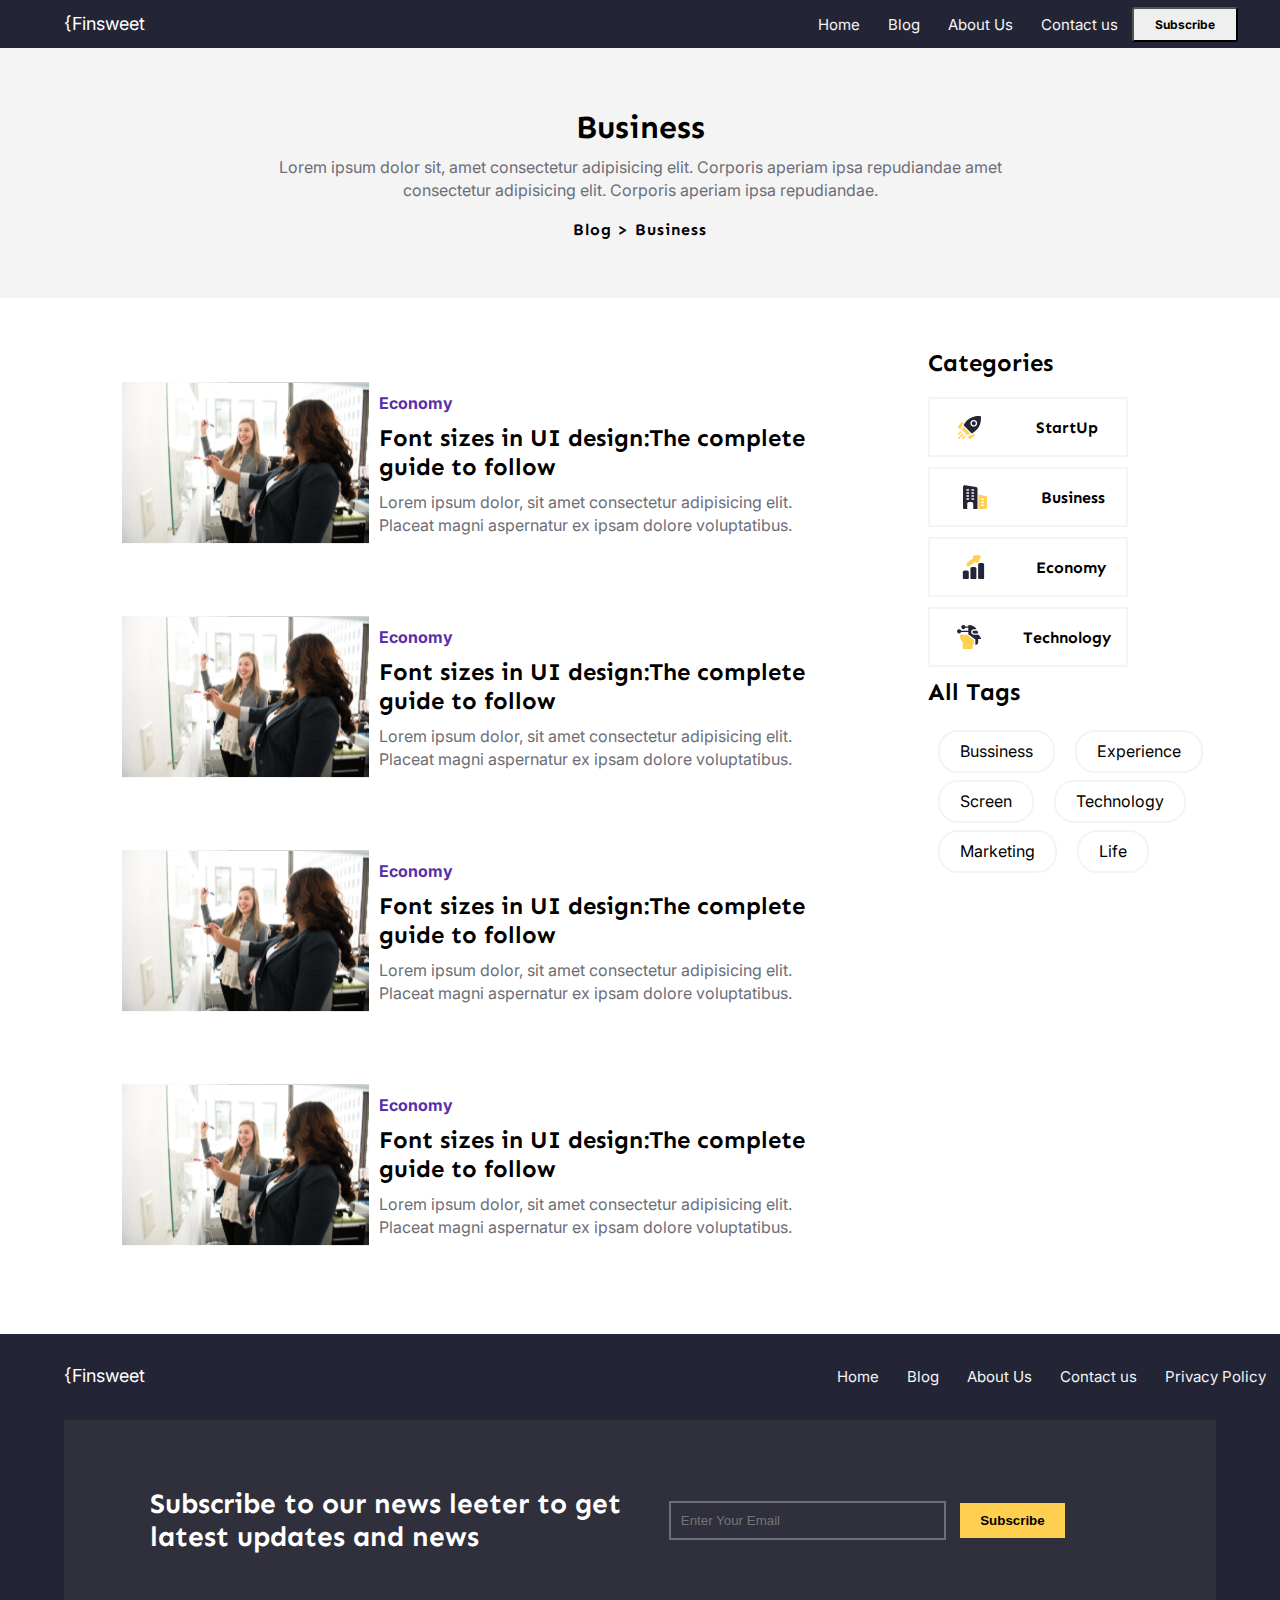
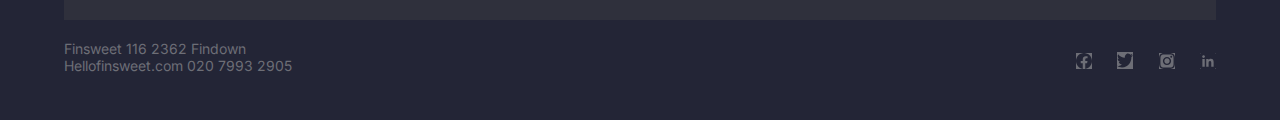
<file: category.html>
<!DOCTYPE html>
<html lang="en">

<head>
    <meta charset="UTF-8">
    <meta name="viewport" content="width=device-width, initial-scale=1.0">
    <link rel="stylesheet" href="CSS/utilise.css">
    <link rel="stylesheet" href="CSS/style.css">
    <link rel="stylesheet" href="CSS/category.css">
    <link rel="stylesheet" href="https://fonts.googleapis.com/css?family=Sen|Inter">
    <title> &lcub;Finsweet</title>
</head>

<body>
    <nav class="navbar">
        <div class="left font1 fcolor-white">
            <div class="bloglogo"><span>&lcub;Finsweet</span></div>
        </div>
        <div class="right font2 ">
            <ul>
                <li><a href="index.html" target="_blank">Home</a></li>
                <li><a href="blog.html" target="_blank">Blog</a></li>
                <li><a href="about_us.html" target="_blank">About Us</a></li>
                <li><a href="contact.html" target="_blank">Contact us</a></li>
            </ul>
            <form action="#" method="post">
                <input type="button" value="Subscribe">
            </form>
        </div>
    </nav>
    <div class="head head-color">
        <div class="content head-para">
            <h1>Business</h1>
            <p>Lorem ipsum dolor sit, amet consectetur adipisicing elit. Corporis aperiam ipsa repudiandae amet
                consectetur adipisicing elit. Corporis aperiam ipsa repudiandae. </p>
            <span>Blog > Business</span>
        </div>
    </div>
    <div class="content">
        <div class="all-posts">
            <div class="posts">
                <div class="post-content">
                    <div class="post-image">
                        <img src="assets/Client-First - IMAGES/two-women-in-front-of-dry-erase-board-1181533-1.svg"
                            alt="">
                    </div>
                    <div class="post-info head-para">
                        <span>Economy</span>
                        <a href="#" target="_blank">
                            <h2>Font sizes in UI design:The complete guide to follow</h2>
                        </a>
                        <p>Lorem ipsum dolor, sit amet consectetur adipisicing elit. Placeat magni aspernatur ex ipsam
                            dolore voluptatibus.</p>
                    </div>
                </div>
            </div>
            <div class="posts">
                <div class="post-content">
                    <div class="post-image">
                        <img src="assets/Client-First - IMAGES/two-women-in-front-of-dry-erase-board-1181533-1.svg"
                            alt="">
                    </div>
                    <div class="post-info head-para">
                        <span>Economy</span>
                        <a href="#" target="_blank">
                            <h2>Font sizes in UI design:The complete guide to follow</h2>
                        </a>
                        <p>Lorem ipsum dolor, sit amet consectetur adipisicing elit. Placeat magni aspernatur ex ipsam
                            dolore voluptatibus.</p>
                    </div>
                </div>
            </div>
            <div class="posts">
                <div class="post-content">
                    <div class="post-image">
                        <img src="assets/Client-First - IMAGES/two-women-in-front-of-dry-erase-board-1181533-1.svg"
                            alt="">

                    </div>
                    <div class="post-info head-para">
                        <span>Economy</span>
                        <a href="#" target="_blank">
                            <h2>Font sizes in UI design:The complete guide to follow</h2>
                        </a>
                        <p>Lorem ipsum dolor, sit amet consectetur adipisicing elit. Placeat magni aspernatur ex ipsam
                            dolore voluptatibus.</p>
                    </div>
                </div>
            </div>
            <div class="posts">
                <div class="post-content">
                    <div class="post-image">
                        <img src="assets/Client-First - IMAGES/two-women-in-front-of-dry-erase-board-1181533-1.svg"
                            alt="">
                    </div>
                    <div class="post-info head-para">
                        <span>Economy</span>
                        <a href="#" target="_blank">
                            <h2>Font sizes in UI design:The complete guide to follow</h2>
                        </a>
                        <p>Lorem ipsum dolor, sit amet consectetur adipisicing elit. Placeat magni aspernatur ex ipsam
                            dolore voluptatibus.</p>
                    </div>
                </div>
            </div>

        </div>
        <div class="category-and-tags">
            <div class="category">
                <h2>Categories</h2>
                <div class="ca">
                    <img src="assets/Client-First - icons/Icon (2).svg" alt="startup logo">
                    <a href="">StartUp</a>
                </div>
                <div class="ca">
                    <img src="assets/Client-First - icons/Icon-1.svg" alt="bussiness logo">
                    <a href="">Business</a>
                </div>
                <div class="ca">
                    <img src="assets/Client-First - icons/icon.svg" alt="Economy logo">
                    <a href="">Economy</a>
                </div>
                <div class="ca">
                    <img src="assets/Client-First - icons/business-and-trade 1.svg" alt="Technology logo">
                    <a href="">Technology</a>
                </div>
            </div>
            <div class="tags">
                <h2>All Tags</h2>
                <div class="row">
                    <div class=" tag tag1">
                        <a href="#"><span>Bussiness</span></a>
                    </div>
                    <div class=" tag tag2">
                        <a href="#"> <span>Experience</span></a>
                    </div>
                </div>
                <div class="row">
                    <div class=" tag tag3">
                        <a href="#"> <span>Screen</span></a>
                    </div>
                    <div class=" tag tag4">
                        <a href="#"> <span>Technology</span></a>
                    </div>
                </div>
                <div class=" row">
                    <div class=" tag tag4">
                        <a href="#"> <span>Marketing</span></a>
                    </div>
                    <div class="tag tag3">
                        <a href="#"> <span>Life</span></a>
                    </div>
                </div>
            </div>
        </div>
    </div>
    <div class="footer">
        <nav class="navbar">
            <div class="left font1 fcolor-white">
                <div class="bloglogo"><span>&lcub;Finsweet</span></div>
            </div>
            <div class="right font2 ">
                <ul>
                    <li><a href="index.html">Home</a></li>
                    <li><a href="blog.html">Blog</a></li>
                    <li><a href="about_us.html">About Us</a></li>
                    <li><a href="contact.html">Contact us</a></li>
                    <li><a href="privacy_policy.html">Privacy Policy</a></li>
                </ul>
            </div>
        </nav>
        <div class="footer-content">
            <div class="b-content">
                <h1>Subscribe to our news leeter to get latest updates and news</h1>
            </div>
            <div class="subscribe">
                <form action="#">
                    <input type="text" name="Email" placeholder="Enter Your Email">
                    <button>Subscribe</button>
                </form>
            </div>
        </div>
        <div class="basic-info">
            <div class="info">
                <p>Finsweet 116 2362 Findown</p>
                <p>Hellofinsweet.com 020 7993 2905</p>
            </div>
            <div class="s-logo">
                <a href="#"><img src="assets/Client-First - icons/Negative.svg" alt="facebook-icon"></a>
                <a href="#"><img src="assets/Client-First - icons/Negative (4).svg" alt="twitter-icon"></a>
                <a href="#"><img src="assets/Client-First - icons/Negative (2).svg" alt="instagram-icon"></a>
                <a href="#"><img src="assets/Client-First - icons/Negative (3).svg" alt="linkdln-icon"></a>
            </div>
        </div>
    </div>
</body>

</html>
</file>
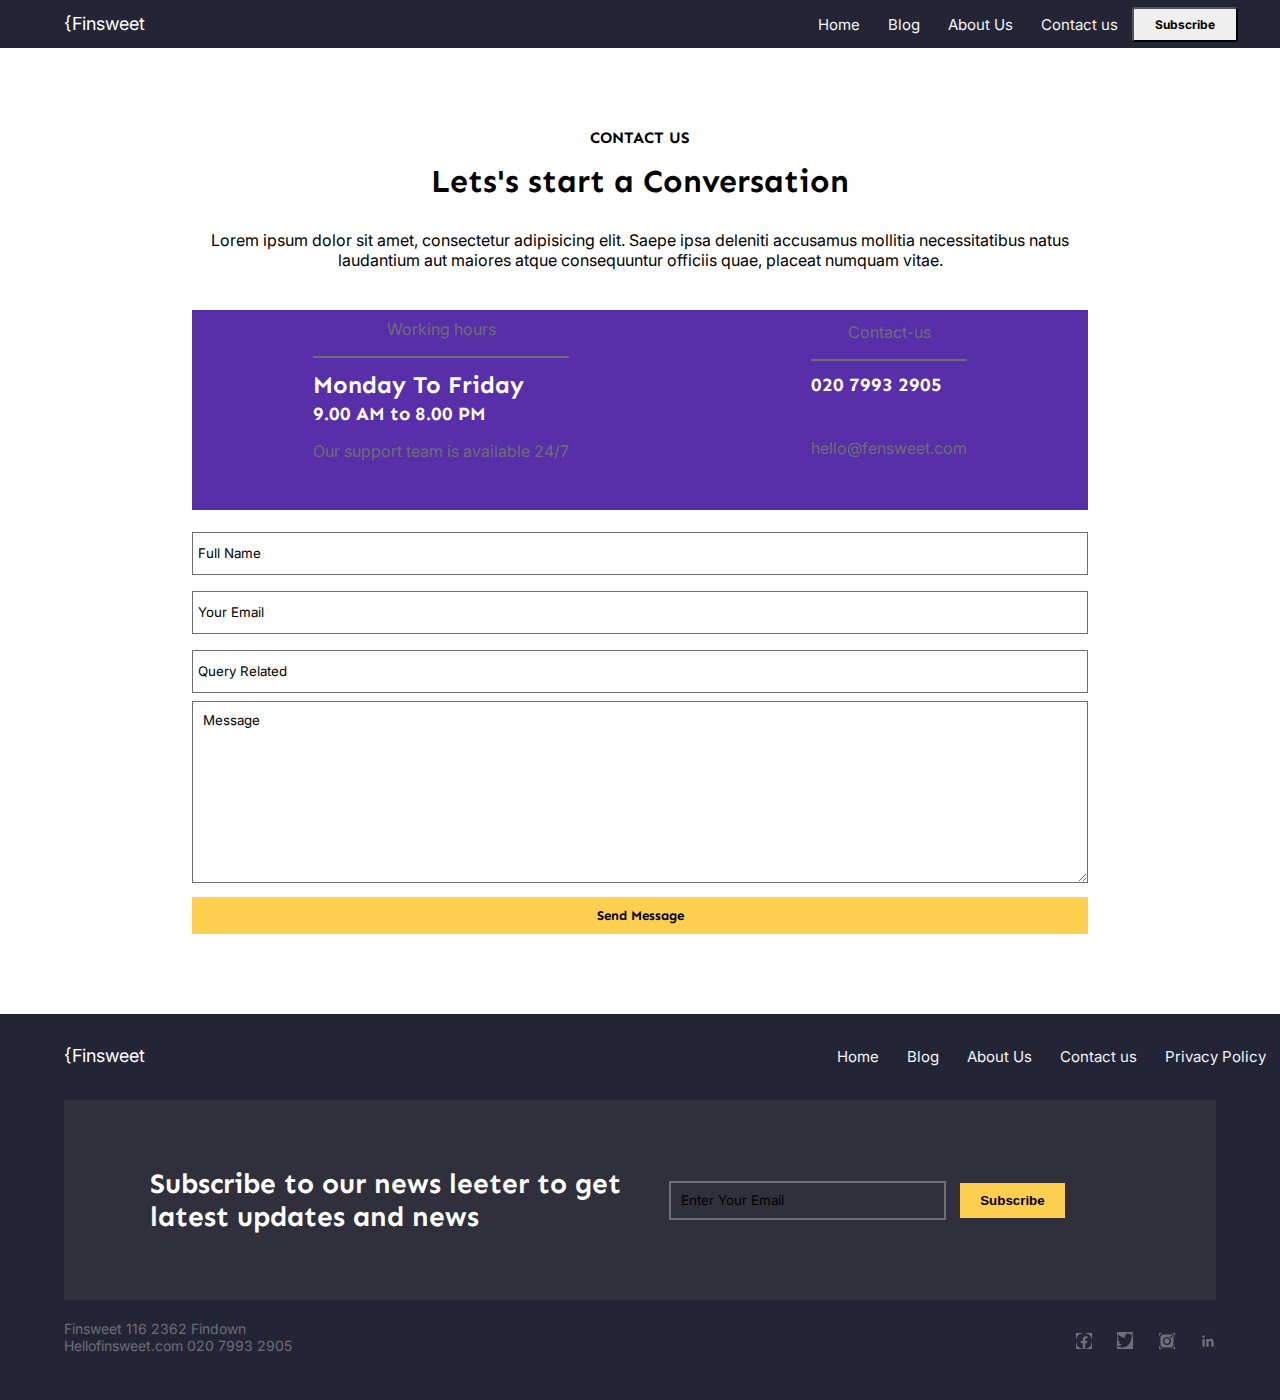
<file: contact.html>
<!DOCTYPE html>
<html lang="en">

<head>
    <meta charset="UTF-8">
    <meta name="viewport" content="width=device-width, initial-scale=1.0">
    <link rel="stylesheet" href="CSS/utilise.css">
    <link rel="stylesheet" href="CSS/style.css">
    <link rel="stylesheet" href="CSS/contact.css">
    <link rel="stylesheet" href="https://fonts.googleapis.com/css?family=Sen|Inter">
    <title> &lcub;Finsweet</title>
</head>

<body>
    <nav class="navbar">
        <div class="left font1 fcolor-white">
            <div class="bloglogo"><span>&lcub;Finsweet</span></div>
        </div>
        <div class="right font2 ">
            <ul>
                <li><a href="index.html" target="_blank">Home</a></li>
                <li><a href="blog.html" target="_blank">Blog</a></li>
                <li><a href="about_us.html" target="_blank">About Us</a></li>
                <li><a href="contact.html" target="_blank">Contact us</a></li>
            </ul>
            <form action="#" method="post">
                <input type="button" value="Subscribe">
            </form>
        </div>
    </nav>
    <div class="content ">
        <h4>CONTACT US</h4>
        <h1>Lets's start a Conversation</h1>
        <p>Lorem ipsum dolor sit amet, consectetur adipisicing elit. Saepe ipsa deleniti accusamus mollitia
            necessitatibus natus laudantium aut maiores atque consequuntur officiis quae, placeat numquam vitae.</p>
        <div class="info-box head-para">
            <div class="working-hour fcolor-white ">
                <p class="p1">Working hours</p>
                <hr>
                <h2>Monday To Friday</h2>
                <h3>9.00 AM to 8.00 PM</h3>
                <p>Our support team is available 24/7</p>
            </div>
            <div class="contact-us fcolor-white">
                <p class="p1">Contact-us</p>
                <hr>
                <h3>020 7993 2905</h3>
                <p>hello@fensweet.com</p>
            </div>
        </div>
        <div class="form-box">
            <form action="#">
                <input type="text" name="name" placeholder="Full Name">
                <input type="text" name="email" placeholder="Your Email">
                <input type="text" name="query" placeholder="Query Related">
                <textarea name="message" cols="71" rows="10">Message</textarea>
                <button type="button">Send Message</button>
            </form>

        </div>
    </div>
    <div class="footer">
        <nav class="navbar">
            <div class="left font1 fcolor-white">
                <div class="bloglogo"><span>&lcub;Finsweet</span></div>
            </div>
            <div class="right font2 ">
                <ul>
                    <li><a href="index.html">Home</a></li>
                    <li><a href="blog.html">Blog</a></li>
                    <li><a href="about_us.html">About Us</a></li>
                    <li><a href="contact.html">Contact us</a></li>
                    <li><a href="privacy_policy.html">Privacy Policy</a></li>
                </ul>
            </div>
        </nav>
        <div class="footer-content">
            <div class="b-content">
                <h1>Subscribe to our news leeter to get latest updates and news</h1>
            </div>
            <div class="subscribe">
                <form action="#">
                    <input type="text" name="Email" placeholder="Enter Your Email">
                    <button>Subscribe</button>
                </form>
            </div>
        </div>
        <div class="basic-info">
            <div class="info">
                <p>Finsweet 116 2362 Findown</p>
                <p>Hellofinsweet.com 020 7993 2905</p>
            </div>
            <div class="s-logo">
                <a href="#"><img src="assets/Client-First - icons/Negative.svg" alt="facebook-icon"></a>
                <a href="#"><img src="assets/Client-First - icons/Negative (4).svg" alt="twitter-icon"></a>
                <a href="#"><img src="assets/Client-First - icons/Negative (2).svg" alt="instagram-icon"></a>
                <a href="#"><img src="assets/Client-First - icons/Negative (3).svg" alt="linkdln-icon"></a>
            </div>
        </div>
    </div>
    </div>
</body>

</html>
</body>

</html>
</file>
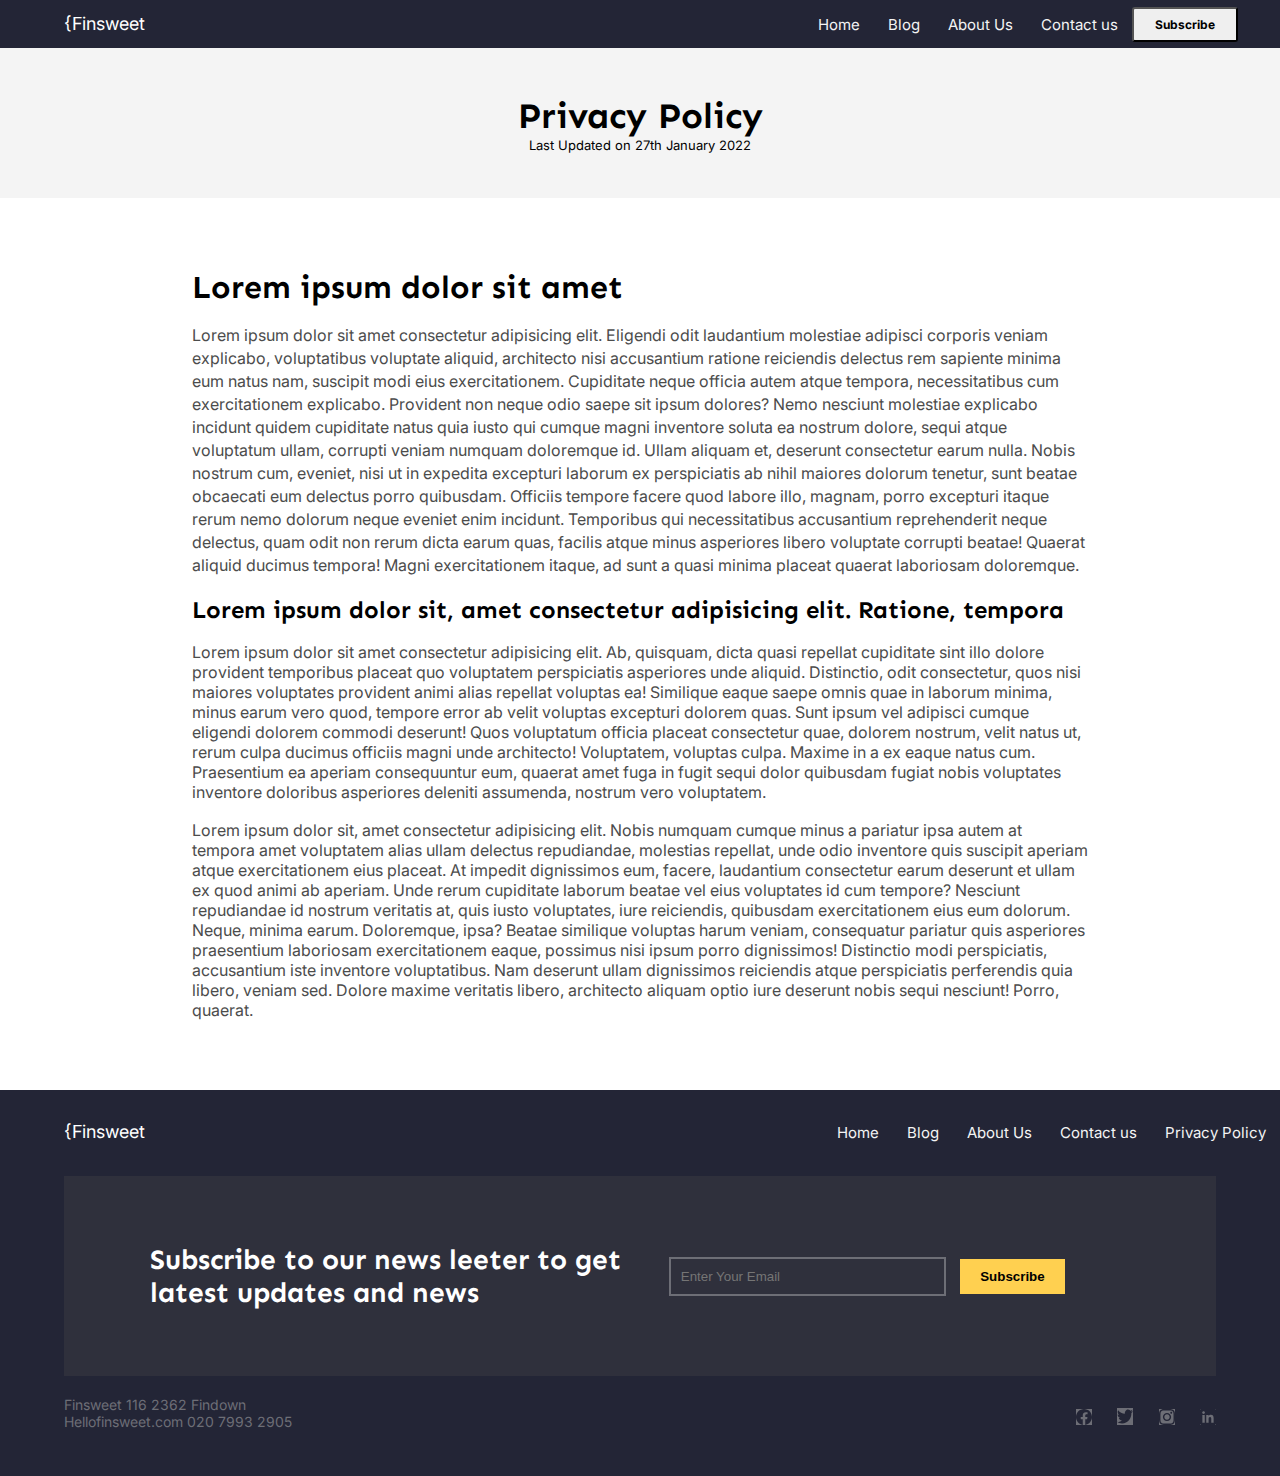
<file: privacy_policy.html>
<!DOCTYPE html>
<html lang="en">

<head>
    <meta charset="UTF-8">
    <meta name="viewport" content="width=device-width, initial-scale=1.0">
    <link rel="stylesheet" href="CSS/utilise.css">
    <link rel="stylesheet" href="CSS/style.css">
    <link rel="stylesheet" href="CSS/privacy_policy.css">
    <link rel="stylesheet" href="https://fonts.googleapis.com/css?family=Sen|Inter">
    <title> &lcub;Finsweet</title>
</head>

<body>
    <nav class="navbar">
        <div class="left font1 fcolor-white">
            <div class="bloglogo"><span>&lcub;Finsweet</span></div>
        </div>
        <div class="right font2 ">
            <ul>
                <li><a href="index.html" target="_blank">Home</a></li>
                <li><a href="blog.html" target="_blank">Blog</a></li>
                <li><a href="about_us.html" target="_blank">About Us</a></li>
                <li><a href="contact.html" target="_blank">Contact us</a></li>
            </ul>
            <form action="#" method="post">
                <input type="button" value="Subscribe">
            </form>
        </div>
    </nav>
    <div class="p-p-content font2">
        <div class="head head-color">
            <h1>Privacy Policy</h1>
            <p>Last Updated on 27th January 2022</p>
        </div>
        <div class="content m-auto">
            <div class="p-p-content1 head-para">
                <h1>Lorem ipsum dolor sit amet</h1>
                <p>Lorem ipsum dolor sit amet consectetur adipisicing elit. Eligendi odit laudantium molestiae adipisci
                    corporis veniam explicabo, voluptatibus voluptate aliquid, architecto nisi accusantium ratione
                    reiciendis delectus rem sapiente minima eum natus nam, suscipit modi eius exercitationem. Cupiditate
                    neque officia autem atque tempora, necessitatibus cum exercitationem explicabo. Provident non neque
                    odio saepe sit ipsum dolores? Nemo nesciunt molestiae explicabo incidunt quidem cupiditate natus
                    quia iusto qui cumque magni inventore soluta ea nostrum dolore, sequi atque voluptatum ullam,
                    corrupti veniam numquam doloremque id. Ullam aliquam et, deserunt consectetur earum nulla. Nobis
                    nostrum cum, eveniet, nisi ut in expedita excepturi laborum ex perspiciatis ab nihil maiores dolorum
                    tenetur, sunt beatae obcaecati eum delectus porro quibusdam. Officiis tempore facere quod labore
                    illo, magnam, porro excepturi itaque rerum nemo dolorum neque eveniet enim incidunt. Temporibus qui
                    necessitatibus accusantium reprehenderit neque delectus, quam odit non rerum dicta earum quas,
                    facilis atque minus asperiores libero voluptate corrupti beatae! Quaerat aliquid ducimus tempora!
                    Magni exercitationem itaque, ad sunt a quasi minima placeat quaerat laboriosam doloremque.</p>
            </div>
            <div class="p-p-content2">
                <h2>Lorem ipsum dolor sit, amet consectetur adipisicing elit. Ratione, tempora</h2>
                <p>Lorem ipsum dolor sit amet consectetur adipisicing elit. Ab, quisquam, dicta quasi repellat
                    cupiditate sint illo dolore provident temporibus placeat quo voluptatem perspiciatis asperiores unde
                    aliquid. Distinctio, odit consectetur, quos nisi maiores voluptates provident animi alias repellat
                    voluptas ea! Similique eaque saepe omnis quae in laborum minima, minus earum vero quod, tempore
                    error ab velit voluptas excepturi dolorem quas. Sunt ipsum vel adipisci cumque eligendi dolorem
                    commodi deserunt! Quos voluptatum officia placeat consectetur quae, dolorem nostrum, velit natus ut,
                    rerum culpa ducimus officiis magni unde architecto! Voluptatem, voluptas culpa. Maxime in a ex eaque
                    natus cum. Praesentium ea aperiam consequuntur eum, quaerat amet fuga in fugit sequi dolor quibusdam
                    fugiat nobis voluptates inventore doloribus asperiores deleniti assumenda, nostrum vero voluptatem.
                </p>
                <p>Lorem ipsum dolor sit, amet consectetur adipisicing elit. Nobis numquam cumque minus a pariatur ipsa
                    autem at tempora amet voluptatem alias ullam delectus repudiandae, molestias repellat, unde odio
                    inventore quis suscipit aperiam atque exercitationem eius placeat. At impedit dignissimos eum,
                    facere, laudantium consectetur earum deserunt et ullam ex quod animi ab aperiam. Unde rerum
                    cupiditate laborum beatae vel eius voluptates id cum tempore? Nesciunt repudiandae id nostrum
                    veritatis at, quis iusto voluptates, iure reiciendis, quibusdam exercitationem eius eum dolorum.
                    Neque, minima earum. Doloremque, ipsa? Beatae similique voluptas harum veniam, consequatur pariatur
                    quis asperiores praesentium laboriosam exercitationem eaque, possimus nisi ipsum porro dignissimos!
                    Distinctio modi perspiciatis, accusantium iste inventore voluptatibus. Nam deserunt ullam
                    dignissimos reiciendis atque perspiciatis perferendis quia libero, veniam sed. Dolore maxime
                    veritatis libero, architecto aliquam optio iure deserunt nobis sequi nesciunt! Porro, quaerat.</p>
            </div>
        </div>
        <div class="footer">
            <nav class="navbar">
                <div class="left font1 fcolor-white">
                    <div class="bloglogo"><span>&lcub;Finsweet</span></div>
                </div>
                <div class="right font2 ">
                    <ul>
                        <li><a href="index.html">Home</a></li>
                        <li><a href="blog.html">Blog</a></li>
                        <li><a href="about_us.html">About Us</a></li>
                        <li><a href="contact.html">Contact us</a></li>
                        <li><a href="privacy_policy.html">Privacy Policy</a></li>
                    </ul>
                </div>
            </nav>
            <div class="footer-content">
                <div class="b-content">
                    <h1>Subscribe to our news leeter to get latest updates and news</h1>
                </div>
                <div class="subscribe">
                    <form action="#">
                        <input type="text" name="Email" placeholder="Enter Your Email">
                        <button>Subscribe</button>
                    </form>
                </div>
            </div>
            <div class="basic-info">
                <div class="info">
                    <p>Finsweet 116 2362 Findown</p>
                    <p>Hellofinsweet.com 020 7993 2905</p>
                </div>
                <div class="s-logo">
                    <a href="#"><img src="assets/Client-First - icons/Negative.svg" alt="facebook-icon"></a>
                    <a href="#"><img src="assets/Client-First - icons/Negative (4).svg" alt="twitter-icon"></a>
                    <a href="#"><img src="assets/Client-First - icons/Negative (2).svg" alt="instagram-icon"></a>
                    <a href="#"><img src="assets/Client-First - icons/Negative (3).svg" alt="linkdln-icon"></a>
                </div>
            </div>
        </div>
    </div>
</body>

</html>
</file>
<file: CSS/utilise.css>
:root{
    --main-bg-color:#232536;
    --main-p-color:#f4f4f4;
    --fcolor:#fff;
    --fcolor1:#000;
    --p-color:#6d6e76;
    --ffcolor:#6D6E76;
    --bColor: #FFD050;
    --font1:"Sen";
    --font2:"Inter";
    --main-head-color:#f4f4f4;
}
.h-font-size h1{
    font-size:40px;
    margin: 0px;
    padding: 0px;
}
.head-para p{
    line-height: 23px;
    color: var(--p-color);
}
.head-color{
    background-color: var(--main-head-color);
}
.font1{
    font-family:Sen;
}
.font2{
    font-family:Inter;
}
.fcolor-white{
    color:var(--fcolor);
}
.button{
 background-color: var(--bColor);   
}
.m-auto{
    margin:auto ;
}
.t-bold{
    font-weight: bold;
}
.s-logo {
    height: 45px;
    width: 140px;
    display: flex;
    justify-content: space-between;
    align-items: center;
}

.s-logo img{
    background-color: var(--p-color);
}
</file>
<file: CSS/style.css>
* {
    margin: 0;
    padding: 0;
}

h1,
h2,
h3,
h4 {
    font-family: var(--font1);
}

p,
span {
    font-family: var(--font2);
}

.navbar {
    width: 100%;
    height: 48px;
    background-color: var(--main-bg-color);
    display: flex;
    justify-content: space-between;
    align-items: center;
    overflow-y:hidden ;
}

.navbar .left .bloglogo {
    font-size: 18px;
    margin: 64px;
}

.navbar .right {
    display: flex;
    align-items: center;
}

.navbar .right ul {
    display: flex;
}

.navbar .right ul li {
    list-style-type: none;
    padding: 14px;
}

.navbar .right ul li a {
    text-decoration: none;
    font-size: 15px;
    color: var(--main-p-color);
}

.navbar .right input {
    padding: 8px 21px;
    border-radius: 3px;
    margin-right: 42px;
    font-family: "Inter", sans-serif;
    font-weight: bold;
    font-size: 12px;
}

.content .head-part {
    width: 100%;
    height: 700px;
    background-image: url("../assets/Client-First - IMAGES/man-in-black-suit-wearing-eye-glasses-sitting-on-gray-sofa-using-macbook-3772622.svg");
    background-size: cover;
    background-position: top-right;
    filter: contrast(98%);
}

.head-part .head-content {
    width: 60%;
    height: 682px;
    display: flex;
    margin-left: 64px;
    flex-direction: column;
    align-items: flex-start;
    justify-content: center;

}

.head-part .head-content h3,
.head-part .head-content h1,
.head-part .head-content p {
    margin-bottom: 12px;
}

.head-part .head-content h1 {
    font-size: 40px;
}

.head-part .head-content a {
    background-color: var(--bColor);
    text-decoration: none;
    color: var(--fcolor1);
    font-size: 12px;
    font-weight: bold;
    padding: 10px 28px;
}

.post {
    width: 80%;
    height: 680px;
    display: flex;
    justify-content: space-around;
    margin: 50px auto;
    position: relative;
}

.post .featured-post {
    width: 52%;
}
.featured-post h1{
    margin: 0px 0px 25px 0px;
}
.featured-post .image {
    width: 100%;
}

.featured-post .image img {
    width: 100%;
}

.featured-post .content span {
    margin: 18px 0px;
    display: inline-block;
}

.featured-post .content a {
    text-decoration: none;
    color: var(--fcolor1);
}

.featured-post .content p {
    margin: 18px 0px;
}

.featured-post .content button {
    padding: 10px 25px;
    font-family: var(--font1);
    background-color: var(--bColor);
    border: none;
    font-weight: bolder;
}

.post .posts {
    width: 40%;
    display: flex;
    justify-content: space-around;
}

.posts .all-post {
    width: 80%;
}

.posts .all-post .Suggestion {
    margin: 10px 0px;
    height: 140px;
    display: flex;
    flex-direction: column;
    justify-content: center;
}

.posts .all-post .Suggestion:hover {
    background-color: #FBF6EA;
}

.all-post .Suggestion span {
    font-size: 13px;
    margin: 20px 0px;
}

.all-post .Suggestion a {
    text-decoration: none;
    color: var(--fcolor1);
}

.post .view-all a {
    display: inline-block;
    text-decoration: none;
    color: #592EA9;
    padding-right: 30px;
    padding-top: 10px;
}
.stripes{
    display: flex;
    width: 85%;
    position: relative;
    left: 11%;
    bottom: -8px;
}
.content2 {
    width: 85%;
    height: 350px;
    display: flex;
    align-items: center;
    justify-content: space-around;
    position: relative;
    top: -1;
    left: 8%;
}
.content2 .content-box{
width:42%;
}
.content-box h2,.content-box h1{
    margin: 15px 0px;
}
.content-box a{
    display: inline-block;
    margin: 15px 0px;
    text-decoration: none;
    font-weight: bold;
}
.categories{
    position: relative;
    top: -1;
    display: flex;
    flex-direction: column;
    align-items: center;
    width: 89%;
    margin: 50px auto;
 }
 .blog{
    margin: 15px auto;
    align-items: flex-start;
 }
 .categories .categories-name{
    display: flex;
    justify-content: space-around;
    margin: 19px 0px;
 }
 .categories .categories-name a{
    text-decoration: none;
 }
 .categories .categories-name a:active{
    color: #592EA9;
 }
 .categories .categories-name .c-item{
    display: flex;
    flex-direction: column;
    width: 270px;
  height: 160px;
    border:2px solid #f4f4f4;
    padding: 10px;
    margin: 5px;
 }
 .categories .categories-name .c-item img{
    width: 25px;
    background-color: aliceblue;
 }
 .categories .categories-name .c-item span{
    font-weight: bolder;
    font-family: var(--font1);
    margin: 14px 0px 10px 0px;
 }
 .categories-name .c-item:hover{
    background-color: var(--bColor);
 }
 .content3{
    width:85%;
    min-height: 600px;
    position: relative;
 }
 .content3 .image{
    width: 60%;
 }
 .content3 .image img{
    width: 100%;
 }
 .content3 .content{
    display: flex;
    flex-direction: column;
    justify-content: center;
    width:50%;
    height:370px;
    position: absolute;
    right: 5%;
    top: 25%;
    padding: 40px;
    background-color: var(--fcolor);
    word-spacing: 8px;
 }
 .content3 .content p{
    line-height: 20px;
 }
 .content3 .content h1{
    margin: 15px 0px;
 }
 .content3 .content button{
    border: none;
    margin: 20px 0px;
    font-weight: bolder;
    font-family: var(--font1);
    padding: 10px 20px;
    background-color: var(--bColor);
 }
 .author-list{
    display: flex;
    flex-direction: column;
    justify-content: space-around;
    align-items: center;
    width: 85%;
}
.home-author-list{
    margin: 30px auto 40px auto ;
}
.author-list .authors{
    display: flex;
    justify-content: space-around;
    align-items: center;
    width: 85%;
 }
 .author-list .authors .author-info{
    display: flex;
    flex-direction: column;
    justify-content: center;
    align-items: center;
    width: 20%;
    height: 200px;
    background-color: #f4f4f4;
    padding: 10px;
    margin: 10px;
 }
 .author-list .authors .author-info img{
    width: 70px;
    margin: 20px 0px;
    border-radius: 50%;
    background-color: aliceblue;
 }
 .author-list .authors .author-info span{
    font-weight: bolder;
    margin: 14px 0px 10px 0px;
    font-family: var(--font1);
 }
 .author-info a{
    text-decoration: none; 
    color: var(--fcolor1); 
 }
 .authors .author-info:hover{
    background-color: #FBF6EA;
 }
 .author-info .s-logo{
    width: 10px; 
    display: flex;
    justify-content: center;
 }
.author-info .s-logo img{
    padding:0px 4px ;
 }
.index-join-team {
    position: relative;
    top: 1000px;
}
.logos{
    position: relative;
    width: 85%;
    display: flex;
    justify-content: space-between;
    align-items: center;
}
.logos .logo{
    width: 150px;
}
.content4{
    width: 85%;
    display: flex;
    justify-content:space-around;
    align-items: center;
    background-color: #FBF6EA;
    margin: 36px auto;
    height: 350px;
}
.content4 .box{
    height: 320px;
    padding: 50px;
    box-sizing: border-box;
}
.content4 .content-box1
{
    width: 35%;
}

.content4 .line{
    
    height: 260px;
    width: 2px;
    background-color:#f4f4f4;
}
.content4 .content-box2{
    width: 45%;
    display: flex;
    flex-direction: column;
}
.content4 .content-box2 {
    display: flex;
    flex-direction: column;
}
.content4 .content-box2 .content4-footer{
display: flex;
justify-content: space-between;
margin-top: 50px;
}
.content-box2 .content4-footer .person{
    display: flex;
}
.content-box2 .content4-footer .person .person-img{
    margin-right: 10px;
}
.content-box2 .content4-footer .arrow{
    display: flex;
    width: 30%;
    align-self: flex-start;
}
 .content4-footer .arrow .arrow-left{
    transform: rotate(180deg);
    background-color: var(--fcolor1);
    border-radius: 50%;
    padding: 10px 10px 8px 10px;
    margin: 0px 15px;
 }
.content4-footer .arrow .arrow-left img{
width: 22px;
}
 .content4-footer .arrow .arrow-right{
    border: 2px solid black;
    background-color: var(--fcolor1);
    border-radius: 50%;
    padding: 10px 12px 8px 12px;
 }
.join-team {
    width: 280px;
    display: flex;
    flex-direction: column;
    justify-content: center;
    align-items: center;
    margin: 70px auto;
}

.join-team h2 {
    text-align: center;
}

.join-team p {
    font-size: 12px;
    text-align: center;
    color: var(--p-color);
    margin: 14px 0px;
}

.join-team button {
    padding: 10px 25px;
    font-family: var(--font1);
    background-color: var(--bColor);
    border: none;
}

.footer {
    width: 100%;
    height: 350px;
    padding: 18px 0px;
    background-color: var(--main-bg-color);
    display: flex;
    flex-direction: column;
    align-items: center;
}

.footer .footer-content {
    width: 90%;
    height: 200px;
    background-color: hsl(0, 0%, 30%, 0.3);
    margin: 20px 0px;
    display: flex;
    justify-content: center;
    align-items: center;
}

.footer .footer-content .b-content {
    color: var(--fcolor);
    width: 45%;
    font-size: 14px;
}

.footer .footer-content .subscribe {
    width: 40%;
}

.footer-content .subscribe input {
    padding: 10px;
    width: 55%;
    margin: 0px;
    background: transparent;
    border: 2px solid var(--p-color);
    color: var(--p-color);
}

.footer-content .subscribe button {
    padding: 10px 20px;
    background-color: var(--bColor);
    margin: 2px 10px;
    border: none;
    font-weight: bold;
}

.footer .basic-info {
    width: 90%;
    height: 50px;
    display: flex;
    justify-content: space-between;
}

.footer .basic-info .info {
    height: 45px;
    width: 280px;
    color: var(--p-color);
    font-size: 14px;

}

.index-footer {
    position: relative;
    top: 1200px;
    display: flex;
    flex-direction: column;
}
</file>
<file: CSS/category.css>
.head {
    width: 100%;
    height: 250px;
    display: flex;
    justify-content: center;
    align-items: center;
}

.head .content {
    width: 60%;
    display: flex;
    flex-direction: column;
    justify-content: center;
    align-items: center;
}

.head .content p {
    text-align: center;
    margin: 10px 0px 18px 0px;
}

.head .content span {
    font-size: 16px;
    font-weight: bold;
    letter-spacing: 1px;
    font-family: var(--font1);
}

.content {
    width: 90%;
    display: flex;
    justify-content: space-around;
}

.content .all-posts {
    width: 60%;
}

.all-posts .posts {
    display: flex;
    flex-direction: column;
}

.posts .post-content {
    display: flex;
    align-items: center;
}

.posts .post-content .post-image {
    min-width: 28%;
    margin-right: 10px;
}

.posts .post-content .post-image img {
    width: 100%;
    height: 230px;
}

.posts .post-content .post-info {
    width: 90%;
}

.posts .post-content .post-info span {
    font-size: 16px;
    font-weight: bold;
    color: #592EA9;
}

.posts .post-content .post-info a {
    text-decoration: none;
    color: var(--font1);
}

.posts .post-content .post-info h2 {
    margin: 10px 0px;
}

.posts .post-content .post-info a:hover {
    color: var(--main-bg-color);
}

.content {
    margin: 50px auto;
}

.content .category-and-tags {
    width: 20%;
}

.category-and-tags .category h2,
.category-and-tags .tags h2 {
    margin-bottom: 20px;
}

.category .ca {
    width: 85%;
    height: 56px;
    margin: 10px 0px;
    display: flex;
    justify-content: space-around;
    align-items: center;
    border: 2px solid #f4f4f4;
}

.ca:hover {
    background-color: var(--bColor);
}

.category .ca a {
    text-decoration: none;
    color: var(--fcolor1);
    font-weight: bold;
    font-family: var(--font1);
}

.category-and-tags .tags {
    width: 85%;
    height: 200px;
    display: flex;
    flex-direction: column;
}

.tags .row {
    display: flex;
    justify-content: space-between;
    margin: 15px 0px;
}

.tags .row .tag a {
    margin: 0px 10px;
    border: 2px solid #f4f4f4;
    padding: 10px 20px;
    border-radius: 20px 20px 20px 20px;
    text-decoration: none;
    color: var(--fcolor1);
    font-family: var(--font1);
}
</file>
<file: CSS/contact.css>
.content{
width:70%;
margin: 80px auto;
display: flex;
flex-wrap: wrap;
flex-direction: column;
justify-content: center;
align-items: center;
}
.content h1,.content h4{
    margin: 0px 0px 15px 0px;
}
.content p{
    text-align: center;
    margin: 15px 0px 40px 0px;
}
.content .info-box{
    width: 100%;
    height: 200px;
    display: flex;
    flex-wrap: wrap;
    justify-content:space-around ;
    align-items:center;
    background-color: #592EA9  ;
    margin-bottom: 14px;
}
.info-box .p1 {
    margin: 0px 0px 15px 0px;
}
.info-box .working-hour h2{
    margin: 12px 0px 3px 0px;
}
.info-box .contact-us h3{
    padding-bottom:26px;
    margin: 12px 0px 2px 0px ;
}
hr{
    border: 1px solid #6d6e76;;
}
.content .form-box
{
    width: 100%;
}
.content .form-box form{
    display: flex;
    align-items: stretch;
    flex-direction: column;
}
.content .form-box form input{
    margin: 8px 0px;
    padding:13px 5px;
    border:1px solid var(--ffcolor);
}
input::placeholder
{
    color: black;
    font-family: var(--font2);
}
.content .form-box form textarea{
    padding: 10px;
    font-family: var(--font2);
    border:1px solid var(--ffcolor);
}
.content .form-box form button{
    background-color: var(--bColor);
    padding: 10px 0px;
    font-family:var(--font1);
    font-weight:bolder;
    border:none;
    margin-top: 14px;
}
</file>
<file: CSS/privacy_policy.css>
.p-p-content .head{
    width: 100%;
    height: 150px;
    display: flex;
    justify-content: center;
    align-items: center;
    flex-direction: column;
}
.p-p-content .head p{
    font-size: 13px;
}
.p-p-content .head h1{
    font-size: 36px;
}
.p-p-content .content{
margin-top: 70px;
margin-bottom: 70px;
width: 70%;
}
.p-p-content .content  div p{
    margin: 18px 0px ;
    color:#4c4c4c;
}
</file>
